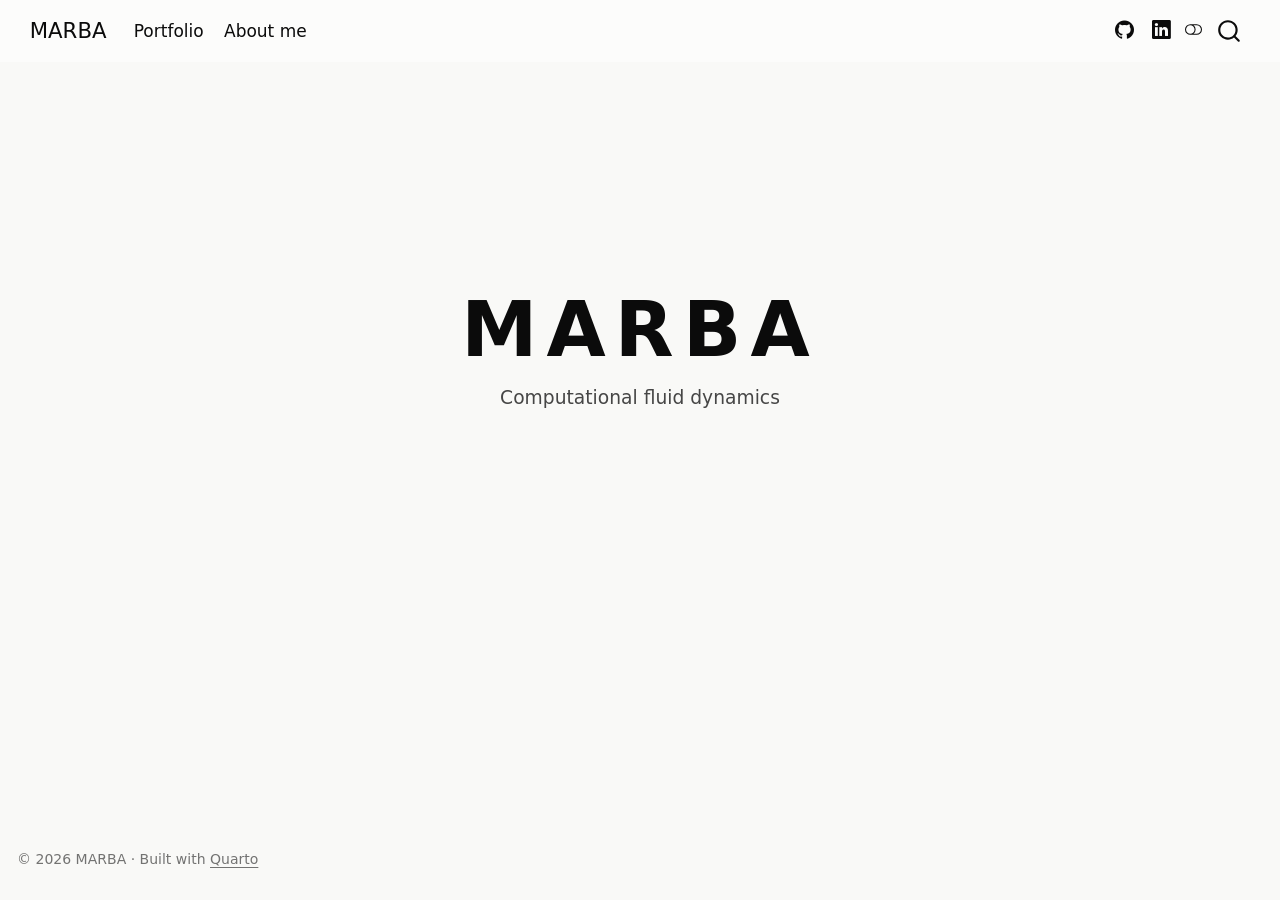
<file: index.html>
<!DOCTYPE html>
<html xmlns="http://www.w3.org/1999/xhtml" lang="en" xml:lang="en"><head>

<meta charset="utf-8">
<meta name="generator" content="quarto-1.11.9">

<meta name="viewport" content="width=device-width, initial-scale=1.0, user-scalable=yes">


<title>MARBA</title>
<style>
/* Default styles provided by pandoc.
** See https://pandoc.org/MANUAL.html#variables-for-html for config info.
*/
span.smallcaps{font-variant: small-caps;}
div.columns{display: flex; gap: 1.5em;}
div.column{flex: auto;}
@media screen {
div.columns{gap: min(4vw, 1.5em);}
div.column{overflow-x: auto;}
}
div.hanging-indent{margin-left: 1.5em; text-indent: -1.5em;}
ul.task-list{list-style: none;}
ul.task-list li input[type="checkbox"] {
  width: 0.8em;
  margin: 0 0.8em 0.2em -1em; /* quarto-specific, see https://github.com/quarto-dev/quarto-cli/issues/4556 */ 
  vertical-align: middle;
}
</style>


<script src="site_libs/quarto-nav/quarto-nav.js"></script>
<script src="site_libs/quarto-nav/headroom.min.js"></script>
<script src="site_libs/clipboard/clipboard.min.js"></script>
<script src="site_libs/quarto-search/autocomplete.umd.js"></script>
<script src="site_libs/quarto-search/fuse.min.js"></script>
<script src="site_libs/quarto-search/quarto-search.js"></script>
<meta name="quarto:offset" content="./">
<script src="site_libs/quarto-html/quarto.js" type="module"></script>
<script src="site_libs/quarto-html/tabsets/tabsets.js" type="module"></script>
<script src="site_libs/quarto-html/scrollable-regions/scrollable-regions.js" type="module"></script>
<script src="site_libs/quarto-html/popper.min.js"></script>
<script src="site_libs/quarto-html/tippy.umd.min.js"></script>
<script src="site_libs/quarto-html/anchor.min.js"></script>
<link href="site_libs/quarto-html/tippy.css" rel="stylesheet">
<link href="site_libs/quarto-html/quarto-syntax-highlighting-63b5708e65d6cd79cd7618c58d0c21e7.css" rel="stylesheet" class="quarto-color-scheme" id="quarto-text-highlighting-styles">
<link href="site_libs/quarto-html/quarto-syntax-highlighting-dark-447e42e69aaa9833c0ba1b986f430b20.css" rel="stylesheet" class="quarto-color-scheme quarto-color-alternate" id="quarto-text-highlighting-styles">
<link href="site_libs/quarto-html/quarto-syntax-highlighting-63b5708e65d6cd79cd7618c58d0c21e7.css" rel="stylesheet" class="quarto-color-scheme-extra" id="quarto-text-highlighting-styles">
<script src="site_libs/bootstrap/bootstrap.min.js"></script>
<link href="site_libs/bootstrap/bootstrap-icons.css" rel="stylesheet">
<link href="site_libs/bootstrap/bootstrap-42ed807782dd3d62326020434116f7e9.min.css" rel="stylesheet" append-hash="true" class="quarto-color-scheme" id="quarto-bootstrap" data-mode="light">
<link href="site_libs/bootstrap/bootstrap-dark-e7125b470eb4a853f52b0fb0543f2dcc.min.css" rel="stylesheet" append-hash="true" class="quarto-color-scheme quarto-color-alternate" id="quarto-bootstrap" data-mode="dark">
<link href="site_libs/bootstrap/bootstrap-42ed807782dd3d62326020434116f7e9.min.css" rel="stylesheet" append-hash="true" class="quarto-color-scheme-extra" id="quarto-bootstrap" data-mode="light">
<script id="quarto-search-options" type="application/json">{
  "location": "navbar",
  "copy-button": false,
  "collapse-after": 3,
  "panel-placement": "end",
  "type": "overlay",
  "limit": 50,
  "keyboard-shortcut": [
    "f",
    "/",
    "s"
  ],
  "show-item-context": false,
  "language": {
    "search-no-results-text": "No results",
    "search-matching-documents-text": "matching documents",
    "search-copy-link-title": "Copy link to search",
    "search-hide-matches-text": "Hide additional matches",
    "search-more-match-text": "more match in this document",
    "search-more-matches-text": "more matches in this document",
    "search-clear-button-title": "Clear",
    "search-text-placeholder": "",
    "search-detached-cancel-button-title": "Cancel",
    "search-submit-button-title": "Submit",
    "search-label": "Search"
  }
}</script>
<style>html{ scroll-behavior: smooth; }</style>


<link rel="stylesheet" href="assets/styles.css">
<meta property="og:title" content="MARBA">
<meta property="og:description" content="Climate modelling · Computational fluid dynamics · Offshore wind engineering">
<meta property="og:site_name" content="MARBA">
</head>

<body class="nav-fixed quarto-light"><a id="quarto-skip-link" class="visually-hidden-focusable" href="#quarto-document-content">Skip to main content</a><script id="quarto-html-before-body" type="application/javascript">
    const toggleBodyColorMode = (bsSheetEl) => {
      const mode = bsSheetEl.getAttribute("data-mode");
      const bodyEl = window.document.querySelector("body");
      if (mode === "dark") {
        bodyEl.classList.add("quarto-dark");
        bodyEl.classList.remove("quarto-light");
      } else {
        bodyEl.classList.add("quarto-light");
        bodyEl.classList.remove("quarto-dark");
      }
    }
    const toggleBodyColorPrimary = () => {
      const bsSheetEl = window.document.querySelector("link#quarto-bootstrap:not([rel=disabled-stylesheet])");
      if (bsSheetEl) {
        toggleBodyColorMode(bsSheetEl);
      }
    }
    const setColorSchemeToggle = (alternate) => {
      const toggles = window.document.querySelectorAll('.quarto-color-scheme-toggle');
      for (let i=0; i < toggles.length; i++) {
        const toggle = toggles[i];
        if (toggle) {
          toggle.setAttribute("aria-checked", alternate ? "true" : "false");
          if (alternate) {
            toggle.classList.add("alternate");
          } else {
            toggle.classList.remove("alternate");
          }
        }
      }
    };
    const toggleColorMode = (alternate) => {
      // Switch the stylesheets
      const primaryStylesheets = window.document.querySelectorAll('link.quarto-color-scheme:not(.quarto-color-alternate)');
      const alternateStylesheets = window.document.querySelectorAll('link.quarto-color-scheme.quarto-color-alternate');
      manageTransitions('#quarto-margin-sidebar .nav-link', false);
      if (alternate) {
        // note: dark is layered on light, we don't disable primary!
        enableStylesheet(alternateStylesheets);
        for (const sheetNode of alternateStylesheets) {
          if (sheetNode.id === "quarto-bootstrap") {
            toggleBodyColorMode(sheetNode);
          }
        }
      } else {
        disableStylesheet(alternateStylesheets);
        enableStylesheet(primaryStylesheets)
        toggleBodyColorPrimary();
      }
      manageTransitions('#quarto-margin-sidebar .nav-link', true);
      // Switch the toggles
      setColorSchemeToggle(alternate)
    }
    // Hack to workaround the fact that safari doesn't
    // properly recolor the scrollbar when toggling (#1455).
    // Not run on load: stylesheets are set before first paint there, and
    // scrolling would undo the scroll to a URL fragment (#14973).
    // The one pixel nudge keeps the reader where they were.
    const refreshSafariScrollbar = () => {
      if (navigator.userAgent.indexOf('Safari') > 0 && navigator.userAgent.indexOf('Chrome') == -1) {
        manageTransitions("body", false);
        const scrollY = window.scrollY;
        window.scrollTo(0, scrollY > 0 ? scrollY - 1 : 1);
        setTimeout(() => {
          window.scrollTo(0, scrollY);
          manageTransitions("body", true);
        }, 40);
      }
    }
    const disableStylesheet = (stylesheets) => {
      for (let i=0; i < stylesheets.length; i++) {
        const stylesheet = stylesheets[i];
        stylesheet.rel = 'disabled-stylesheet';
      }
    }
    const enableStylesheet = (stylesheets) => {
      for (let i=0; i < stylesheets.length; i++) {
        const stylesheet = stylesheets[i];
        if(stylesheet.rel !== 'stylesheet') { // for Chrome, which will still FOUC without this check
          stylesheet.rel = 'stylesheet';
        }
      }
    }
    const manageTransitions = (selector, allowTransitions) => {
      const els = window.document.querySelectorAll(selector);
      for (let i=0; i < els.length; i++) {
        const el = els[i];
        if (allowTransitions) {
          el.classList.remove('notransition');
        } else {
          el.classList.add('notransition');
        }
      }
    }
    const isFileUrl = () => {
      return window.location.protocol === 'file:';
    }
    const hasAlternateSentinel = () => {
      let styleSentinel = getColorSchemeSentinel();
      if (styleSentinel !== null) {
        return styleSentinel === "alternate";
      } else {
        return false;
      }
    }
    const setStyleSentinel = (alternate) => {
      const value = alternate ? "alternate" : "default";
      if (!isFileUrl()) {
        window.localStorage.setItem("quarto-color-scheme", value);
      } else {
        localAlternateSentinel = value;
      }
    }
    const getColorSchemeSentinel = () => {
      if (!isFileUrl()) {
        const storageValue = window.localStorage.getItem("quarto-color-scheme");
        return storageValue != null ? storageValue : localAlternateSentinel;
      } else {
        return localAlternateSentinel;
      }
    }
    const toggleGiscusIfUsed = (isAlternate, darkModeDefault) => {
      const baseTheme = document.querySelector('#giscus-base-theme')?.value ?? 'light';
      const alternateTheme = document.querySelector('#giscus-alt-theme')?.value ?? 'dark';
      let newTheme = '';
      if(authorPrefersDark) {
        newTheme = isAlternate ? baseTheme : alternateTheme;
      } else {
        newTheme = isAlternate ? alternateTheme : baseTheme;
      }
      const changeGiscusTheme = () => {
        // From: https://github.com/giscus/giscus/issues/336
        const sendMessage = (message) => {
          const iframe = document.querySelector('iframe.giscus-frame');
          if (!iframe) return;
          iframe.contentWindow.postMessage({ giscus: message }, 'https://giscus.app');
        }
        sendMessage({
          setConfig: {
            theme: newTheme
          }
        });
      }
      const isGiscussLoaded = window.document.querySelector('iframe.giscus-frame') !== null;
      if (isGiscussLoaded) {
        changeGiscusTheme();
      }
    };
    const authorPrefersDark = false;
    const darkModeDefault = authorPrefersDark;
      document.querySelector('link#quarto-text-highlighting-styles.quarto-color-scheme-extra').rel = 'disabled-stylesheet';
      document.querySelector('link#quarto-bootstrap.quarto-color-scheme-extra').rel = 'disabled-stylesheet';
    let localAlternateSentinel = darkModeDefault ? 'alternate' : 'default';
    // Dark / light mode switch
    window.quartoToggleColorScheme = () => {
      // Read the current dark / light value
      let toAlternate = !hasAlternateSentinel();
      toggleColorMode(toAlternate);
      refreshSafariScrollbar();
      setStyleSentinel(toAlternate);
      toggleGiscusIfUsed(toAlternate, darkModeDefault);
      window.dispatchEvent(new Event('resize'));
    };
    // Switch to dark mode if need be
    if (hasAlternateSentinel()) {
      toggleColorMode(true);
    } else {
      toggleColorMode(false);
    }
  </script>

<div id="quarto-search-results"></div>
  <header id="quarto-header" class="headroom fixed-top">
    <nav class="navbar navbar-expand-lg " data-bs-theme="dark" aria-label="Site">
      <div class="navbar-container container-fluid">
      <div class="navbar-brand-container mx-auto">
    <a class="navbar-brand" href="./index.html">
    <span class="navbar-title">MARBA</span>
    </a>
  </div>
          <button class="navbar-toggler" type="button" data-bs-toggle="collapse" data-bs-target="#navbarCollapse" aria-controls="navbarCollapse" aria-expanded="false" aria-label="Toggle navigation" onclick="if (window.quartoToggleHeadroom) { window.quartoToggleHeadroom(); }">
  <span class="navbar-toggler-icon"></span>
</button>
          <div class="collapse navbar-collapse" id="navbarCollapse">
            <ul class="navbar-nav navbar-nav-scroll me-auto">
  <li class="nav-item">
    <a class="nav-link" href="./portfolio.html"> 
<span class="menu-text">Portfolio</span></a>
  </li>  
  <li class="nav-item">
    <a class="nav-link" href="./about.html"> 
<span class="menu-text">About me</span></a>
  </li>  
</ul>
            <ul class="navbar-nav navbar-nav-scroll ms-auto">
  <li class="nav-item compact">
    <a class="nav-link" href="https://github.com/BatlleM"> <i class="bi bi-github" role="img" aria-label="GitHub">
</i> 
<span class="menu-text"></span></a>
  </li>  
  <li class="nav-item compact">
    <a class="nav-link" href="https://www.linkedin.com/in/marc-batlle-martin/"> <i class="bi bi-linkedin" role="img" aria-label="LinkedIn">
</i> 
<span class="menu-text"></span></a>
  </li>  
</ul>
          </div> <!-- /navcollapse -->
            <div class="quarto-navbar-tools">
  <button type="button" role="switch" aria-checked="false" class="quarto-color-scheme-toggle quarto-navigation-tool  px-1" onclick="window.quartoToggleColorScheme(); return false;" title="Toggle dark mode" aria-label="Toggle dark mode"><i class="bi"></i></button>
</div>
            <div id="quarto-search" class="" title="Search"></div>
      </div> <!-- /container-fluid -->
    </nav>
</header>
<!-- content -->
<div id="quarto-content" class="quarto-container page-columns page-rows-contents page-layout-full page-navbar">
<!-- sidebar -->
<!-- margin-sidebar -->
    
<!-- main -->
<main class="content column-page" id="quarto-document-content" tabindex="-1"><header id="title-block-header" class="quarto-title-block"></header>





<section id="marba" class="level1 hero">
<h1>MARBA</h1>
<p><span class="tagline">Computational fluid dynamics</span></p>
</section>



</main> <!-- /main -->
<script id="quarto-html-after-body" type="application/javascript">
  window.document.addEventListener("DOMContentLoaded", function (event) {
    // Ensure there is a toggle, if there isn't float one in the top right
    if (window.document.querySelector('.quarto-color-scheme-toggle') === null) {
      const toggle = window.document.createElement('button');
      toggle.type = "button";
      toggle.setAttribute("role", "switch");
      toggle.setAttribute("aria-checked", "false");
      toggle.classList.add('top-right');
      toggle.classList.add('quarto-color-scheme-toggle');
      toggle.setAttribute("aria-label", "Toggle dark mode");
      toggle.onclick = function() { try { window.quartoToggleColorScheme(); } catch {} return false; };
      const i = window.document.createElement("i");
      i.classList.add('bi');
      toggle.appendChild(i);
      // Put the toggle in a landmark of its own, so that landmark navigation
      // can reach it.
      //
      // The container is always a fresh direct child of body, and the toggle is
      // never moved into page furniture that the theme or the author controls.
      // The toggle is positioned against the page, so any ancestor that
      // establishes a containing block captures it: a positioned element or a
      // grid for position: absolute, and transform, filter, will-change or
      // contain for position: fixed. A direct child of body has none of these
      // to inherit, and the shift when one appears is silent and visual.
      //
      // ARIA says a document should have at most one banner, and axe reports a
      // duplicate whether or not the banners carry distinct labels. So use a
      // header when the page has no banner yet, and a named region otherwise.
      //
      // A header is a banner wherever it sits, unless it is inside sectioning
      // content, so this cannot just look at the children of body: a custom
      // page layout wraps the title block header in a plain div. An explicit
      // role="banner" always counts.
      const sectioning = 'article, aside, main, nav, section, [role="article"], [role="complementary"], [role="main"], [role="navigation"], [role="region"]';
      const hasBanner = Array.from(
        window.document.querySelectorAll('header:not([role]), [role="banner"]')
      ).some(function(el) {
        return el.hasAttribute("role") || el.closest(sectioning) === null;
      });
      const container = window.document.createElement(hasBanner ? "div" : "header");
      if (hasBanner) {
        container.setAttribute("role", "region");
        container.setAttribute("aria-label", "Toggle dark mode");
      }
      container.classList.add('quarto-color-scheme-toggle-container');
      container.appendChild(toggle);
      window.document.body.appendChild(container);
    }
    setColorSchemeToggle(hasAlternateSentinel())
    const icon = "";
    const anchorJS = new window.AnchorJS();
    anchorJS.options = {
      placement: 'right',
      icon: icon
    };
    anchorJS.add('.anchored');
    const isCodeAnnotation = (el) => {
      for (const clz of el.classList) {
        if (clz.startsWith('code-annotation-')) {                     
          return true;
        }
      }
      return false;
    }
    const onCopySuccess = function(e) {
      // button target
      const button = e.trigger;
      // don't keep focus
      button.blur();
      // flash "checked"
      button.classList.add('code-copy-button-checked');
      var currentTitle = button.getAttribute("title");
      button.setAttribute("title", "Copied!");
      let tooltip;
      if (window.bootstrap) {
        button.setAttribute("data-bs-toggle", "tooltip");
        button.setAttribute("data-bs-placement", "left");
        button.setAttribute("data-bs-title", "Copied!");
        tooltip = new bootstrap.Tooltip(button, 
          { trigger: "manual", 
            customClass: "code-copy-button-tooltip",
            offset: [0, -8]});
        tooltip.show();    
      }
      setTimeout(function() {
        if (tooltip) {
          tooltip.hide();
          button.removeAttribute("data-bs-title");
          button.removeAttribute("data-bs-toggle");
          button.removeAttribute("data-bs-placement");
        }
        button.setAttribute("title", currentTitle);
        button.classList.remove('code-copy-button-checked');
      }, 1000);
      // clear code selection
      e.clearSelection();
    }
    const getTextToCopy = function(trigger) {
      const outerScaffold = trigger.parentElement.cloneNode(true);
      const codeEl = outerScaffold.querySelector('code');
      for (const childEl of codeEl.children) {
        if (isCodeAnnotation(childEl)) {
          childEl.remove();
        }
      }
      return codeEl.innerText;
    }
    const clipboard = new window.ClipboardJS('.code-copy-button:not([data-in-quarto-modal])', {
      text: getTextToCopy
    });
    clipboard.on('success', onCopySuccess);
    if (window.document.getElementById('quarto-embedded-source-code-modal')) {
      const clipboardModal = new window.ClipboardJS('.code-copy-button[data-in-quarto-modal]', {
        text: getTextToCopy,
        container: window.document.getElementById('quarto-embedded-source-code-modal')
      });
      clipboardModal.on('success', onCopySuccess);
    }
      var localhostRegex = new RegExp(/^(?:http|https):\/\/localhost\:?[0-9]*\//);
      var mailtoRegex = new RegExp(/^mailto:/);
        var filterRegex = new RegExp("https:\/\/batllem\.github\.io");
      var isInternal = (href) => {
          return filterRegex.test(href) || localhostRegex.test(href) || mailtoRegex.test(href);
      }
      // Inspect non-navigation links and adorn them if external
      window.quartoDecorateExternalLinks = function (root) {
     var links = (root || window.document).querySelectorAll('a[href]:not(.nav-link):not(.navbar-brand):not(.toc-action):not(.sidebar-link):not(.sidebar-item-toggle):not(.pagination-link):not(.no-external):not([aria-hidden]):not(.dropdown-item):not(.quarto-navigation-tool):not(.about-link)');
      for (var i=0; i<links.length; i++) {
        const link = links[i];
        if (!isInternal(link.href)) {
          // undo the damage that might have been done by quarto-nav.js in the case of
          // links that we want to consider external
          if (link.dataset.originalHref !== undefined) {
            link.href = link.dataset.originalHref;
          }
          if (!link.classList.contains('no-external-icon')) {
          }
        }
      }
      };
      window.quartoDecorateExternalLinks(window.document);
    // Esc closes the popup (WCAG 1.4.13) and focus leaving both trigger and
    // popup closes it (WCAG 2.4.11); tippy handles neither for interactive popups.
    const hideOnEscAndFocusOut = {
      name: 'hideOnEscAndFocusOut',
      defaultValue: true,
      fn(instance) {
        const dismiss = () => {
          // A show scheduled by the trigger delay would otherwise reopen it
          instance.clearDelayTimeouts();
          instance.hide();
        };
        const onKeyDown = (event) => {
          if (event.key !== 'Escape') {
            return;
          }
          // Keep Esc from also reaching page handlers (e.g. reveal.js overview),
          // except an open reveal.js slide menu, which Esc should close too.
          // The menu handles keys only when its keyboard option is on.
          const menuHandlesEsc = window.Reveal?.getPlugin?.('menu')?.isOpen() &&
            window.Reveal.getConfig().menu?.keyboard !== false;
          if (!menuHandlesEsc) {
            event.stopPropagation();
          }
          if (instance.popper.contains(window.document.activeElement)) {
            // Disabled while refocusing so the focus trigger does not reopen it
            instance.disable();
            instance.reference.focus();
            instance.enable();
          }
          dismiss();
        };
        const onFocusOut = (event) => {
          const target = event.relatedTarget;
          if (target && !instance.reference.contains(target) &&
              !instance.popper.contains(target)) {
            dismiss();
          }
        };
        // On the trigger too: a click trigger (code-annotations: select) has no
        // blur handling. Attached for the instance's lifetime so leaving the
        // trigger also cancels a show still pending on the trigger delay.
        instance.reference.addEventListener('focusout', onFocusOut);
        return {
          onShow() {
            window.document.addEventListener('keydown', onKeyDown, true);
            instance.popper.addEventListener('focusout', onFocusOut);
          },
          onHide() {
            window.document.removeEventListener('keydown', onKeyDown, true);
            instance.popper.removeEventListener('focusout', onFocusOut);
          },
          onDestroy() {
            instance.reference.removeEventListener('focusout', onFocusOut);
          },
        };
      },
    };
    function tippyHover(el, contentFn, onTriggerFn, onUntriggerFn) {
      const config = {
        allowHTML: true,
        maxWidth: 500,
        delay: 100,
        arrow: false,
        appendTo: function(el) {
            return el.parentElement;
        },
        interactive: true,
        interactiveBorder: 10,
        theme: 'quarto',
        placement: 'bottom-start',
        plugins: [hideOnEscAndFocusOut],
      };
      if (contentFn) {
        config.content = contentFn;
      }
      if (onTriggerFn) {
        config.onTrigger = onTriggerFn;
      }
      if (onUntriggerFn) {
        config.onUntrigger = onUntriggerFn;
      }
      window.tippy(el, config); 
    }
    const noterefs = window.document.querySelectorAll('a[role="doc-noteref"]');
    for (var i=0; i<noterefs.length; i++) {
      const ref = noterefs[i];
      tippyHover(ref, function() {
        // use id or data attribute instead here
        let href = ref.getAttribute('data-footnote-href') || ref.getAttribute('href');
        try { href = new URL(href).hash; } catch {}
        const id = href.replace(/^#\/?/, "");
        const note = window.document.getElementById(id);
        if (note) {
          return note.innerHTML;
        } else {
          return "";
        }
      });
    }
    const xrefs = window.document.querySelectorAll('a.quarto-xref');
    const processXRef = (id, note) => {
      // Strip column container classes
      const stripColumnClz = (el) => {
        el.classList.remove("page-full", "page-columns");
        if (el.children) {
          for (const child of el.children) {
            stripColumnClz(child);
          }
        }
      }
      stripColumnClz(note)
      if (id === null || id.startsWith('sec-')) {
        // Special case sections, only their first couple elements
        const container = document.createElement("div");
        if (note.children && note.children.length > 2) {
          container.appendChild(note.children[0].cloneNode(true));
          for (let i = 1; i < note.children.length; i++) {
            const child = note.children[i];
            if (child.tagName === "P" && child.innerText === "") {
              continue;
            } else {
              container.appendChild(child.cloneNode(true));
              break;
            }
          }
          if (window.Quarto?.typesetMath) {
            window.Quarto.typesetMath(container);
          }
          return container.innerHTML
        } else {
          if (window.Quarto?.typesetMath) {
            window.Quarto.typesetMath(note);
          }
          return note.innerHTML;
        }
      } else {
        // Remove any anchor links if they are present
        const anchorLink = note.querySelector('a.anchorjs-link');
        if (anchorLink) {
          anchorLink.remove();
        }
        if (window.Quarto?.typesetMath) {
          window.Quarto.typesetMath(note);
        }
        if (note.classList.contains("callout")) {
          return note.outerHTML;
        } else {
          return note.innerHTML;
        }
      }
    }
    for (var i=0; i<xrefs.length; i++) {
      const xref = xrefs[i];
      tippyHover(xref, undefined, function(instance) {
        instance.disable();
        let url = xref.getAttribute('href');
        let hash = undefined; 
        if (url.startsWith('#')) {
          hash = url;
        } else {
          try { hash = new URL(url).hash; } catch {}
        }
        if (hash) {
          const id = hash.replace(/^#\/?/, "");
          const note = window.document.getElementById(id);
          if (note !== null) {
            try {
              const html = processXRef(id, note.cloneNode(true));
              instance.setContent(html);
            } finally {
              instance.enable();
              instance.show();
            }
          } else {
            // See if we can fetch this
            fetch(url.split('#')[0])
            .then(res => res.text())
            .then(html => {
              const parser = new DOMParser();
              const htmlDoc = parser.parseFromString(html, "text/html");
              const note = htmlDoc.getElementById(id);
              if (note !== null) {
                const html = processXRef(id, note);
                instance.setContent(html);
              } 
            }).finally(() => {
              instance.enable();
              instance.show();
            });
          }
        } else {
          // See if we can fetch a full url (with no hash to target)
          // This is a special case and we should probably do some content thinning / targeting
          fetch(url)
          .then(res => res.text())
          .then(html => {
            const parser = new DOMParser();
            const htmlDoc = parser.parseFromString(html, "text/html");
            const note = htmlDoc.querySelector('main.content');
            if (note !== null) {
              // This should only happen for chapter cross references
              // (since there is no id in the URL)
              // remove the first header
              if (note.children.length > 0 && note.children[0].tagName === "HEADER") {
                note.children[0].remove();
              }
              const html = processXRef(null, note);
              instance.setContent(html);
            } 
          }).finally(() => {
            instance.enable();
            instance.show();
          });
        }
      }, function(instance) {
      });
    }
        let selectedAnnoteEl;
        const selectorForAnnotation = ( cell, annotation) => {
          let cellAttr = 'data-code-cell="' + cell + '"';
          let lineAttr = 'data-code-annotation="' +  annotation + '"';
          const selector = 'span[' + cellAttr + '][' + lineAttr + ']';
          return selector;
        }
        const selectCodeLines = (annoteEl) => {
          const doc = window.document;
          const targetCell = annoteEl.getAttribute("data-target-cell");
          const targetAnnotation = annoteEl.getAttribute("data-target-annotation");
          const annoteSpan = window.document.querySelector(selectorForAnnotation(targetCell, targetAnnotation));
          const lines = annoteSpan.getAttribute("data-code-lines").split(",");
          const lineIds = lines.map((line) => {
            return targetCell + "-" + line;
          })
          // Each band is positioned against its own containing block, which is
          // not the offsetParent of the lines, so place it from client rects.
          const placeBand = (band, firstEl, lastEl, codeBlock) => {
            const container = band.offsetParent;
            if (container === null) {
              return;
            }
            const containerRect = container.getBoundingClientRect();
            // Reveal.js scales slides with a transform, so convert client
            // pixels back to the CSS pixels of the container.
            const scale = containerRect.height / container.offsetHeight || 1;
            const firstRect = firstEl.getBoundingClientRect();
            const lastRect = lastEl.getBoundingClientRect();
            const top = (firstRect.top - containerRect.top) / scale - container.clientTop + container.scrollTop;
            const height = (lastRect.bottom - firstRect.top) / scale;
            band.style.top = top - 2 + "px";
            band.style.height = height + 4 + "px";
            if (codeBlock) {
              // Without the copy button wrapper, the containing block is wider
              // than the code block, so span the code block explicitly.
              const blockRect = codeBlock.getBoundingClientRect();
              band.style.left = (blockRect.left - containerRect.left) / scale - container.clientLeft + container.scrollLeft + "px";
              band.style.width = blockRect.width / scale + "px";
            }
          };
          if (lineIds.length > 0) {
            const el = window.document.getElementById(lineIds[0]);
            const lastEl = window.document.getElementById(lineIds[lineIds.length - 1]);
            const parent = el.parentElement.parentElement;
            // cook up a div (if necessary) and position it
            let div = window.document.getElementById("code-annotation-line-highlight");
            if (div === null) {
              div = window.document.createElement("div");
              div.setAttribute("id", "code-annotation-line-highlight");
              div.style.position = 'absolute';
              parent.appendChild(div);
            }
            placeBand(div, el, lastEl, parent.closest("div.sourceCode") || parent);
            let gutterDiv = window.document.getElementById("code-annotation-line-highlight-gutter");
            if (gutterDiv === null) {
              gutterDiv = window.document.createElement("div");
              gutterDiv.setAttribute("id", "code-annotation-line-highlight-gutter");
              gutterDiv.style.position = 'absolute';
              const codeCell = window.document.getElementById(targetCell);
              const gutter = codeCell.querySelector('.code-annotation-gutter');
              gutter.appendChild(gutterDiv);
            }
            placeBand(gutterDiv, el, lastEl);
            selectedAnnoteEl = annoteEl;
          }
        };
        const unselectCodeLines = () => {
          const elementsIds = ["code-annotation-line-highlight", "code-annotation-line-highlight-gutter"];
          elementsIds.forEach((elId) => {
            const div = window.document.getElementById(elId);
            if (div) {
              div.remove();
            }
          });
          selectedAnnoteEl = undefined;
        };
          // Handle positioning of the toggle
      window.addEventListener(
        "resize",
        throttle(() => {
          elRect = undefined;
          if (selectedAnnoteEl) {
            selectCodeLines(selectedAnnoteEl);
          }
        }, 10)
      );
      function throttle(fn, ms) {
      let throttle = false;
      let timer;
        return (...args) => {
          if(!throttle) { // first call gets through
              fn.apply(this, args);
              throttle = true;
          } else { // all the others get throttled
              if(timer) clearTimeout(timer); // cancel #2
              timer = setTimeout(() => {
                fn.apply(this, args);
                timer = throttle = false;
              }, ms);
          }
        };
      }
        // Attach click handler to the DT
        const annoteDls = window.document.querySelectorAll('dt[data-target-cell]');
        for (const annoteDlNode of annoteDls) {
          annoteDlNode.addEventListener('click', (event) => {
            const clickedEl = event.target;
            if (clickedEl !== selectedAnnoteEl) {
              unselectCodeLines();
              const activeEl = window.document.querySelector('dt[data-target-cell].code-annotation-active');
              if (activeEl) {
                activeEl.classList.remove('code-annotation-active');
              }
              selectCodeLines(clickedEl);
              clickedEl.classList.add('code-annotation-active');
            } else {
              // Unselect the line
              unselectCodeLines();
              clickedEl.classList.remove('code-annotation-active');
            }
          });
        }
    const findCites = (el) => {
      const parentEl = el.parentElement;
      if (parentEl) {
        const cites = parentEl.dataset.cites;
        if (cites) {
          return {
            el,
            cites: cites.split(' ')
          };
        } else {
          return findCites(el.parentElement)
        }
      } else {
        return undefined;
      }
    };
    var bibliorefs = window.document.querySelectorAll('a[role="doc-biblioref"]');
    for (var i=0; i<bibliorefs.length; i++) {
      const ref = bibliorefs[i];
      const citeInfo = findCites(ref);
      if (citeInfo) {
        tippyHover(citeInfo.el, function() {
          var popup = window.document.createElement('div');
          citeInfo.cites.forEach(function(cite) {
            var citeDiv = window.document.createElement('div');
            citeDiv.classList.add('hanging-indent');
            citeDiv.classList.add('csl-entry');
            var biblioDiv = window.document.getElementById('ref-' + cite);
            if (biblioDiv) {
              citeDiv.innerHTML = biblioDiv.innerHTML;
            }
            popup.appendChild(citeDiv);
          });
          return popup.innerHTML;
        });
      }
    }
  });
  </script>
  <script type="application/javascript">
  window.quartoScrollableRegionsLabels = {"code":"Scrollable code","output":"Scrollable output"};
  </script>
</div> <!-- /content -->
<footer class="footer">
  <div class="nav-footer">
    <div class="nav-footer-left">
<p>© 2026 MARBA · Built with <a href="https://quarto.org">Quarto</a></p>
</div>   
    <div class="nav-footer-center">
      &nbsp;
    </div>
    <div class="nav-footer-right">
      &nbsp;
    </div>
  </div>
</footer>




<script src="site_libs/quarto-html/zenscroll-min.js"></script>
</body></html>
</file>
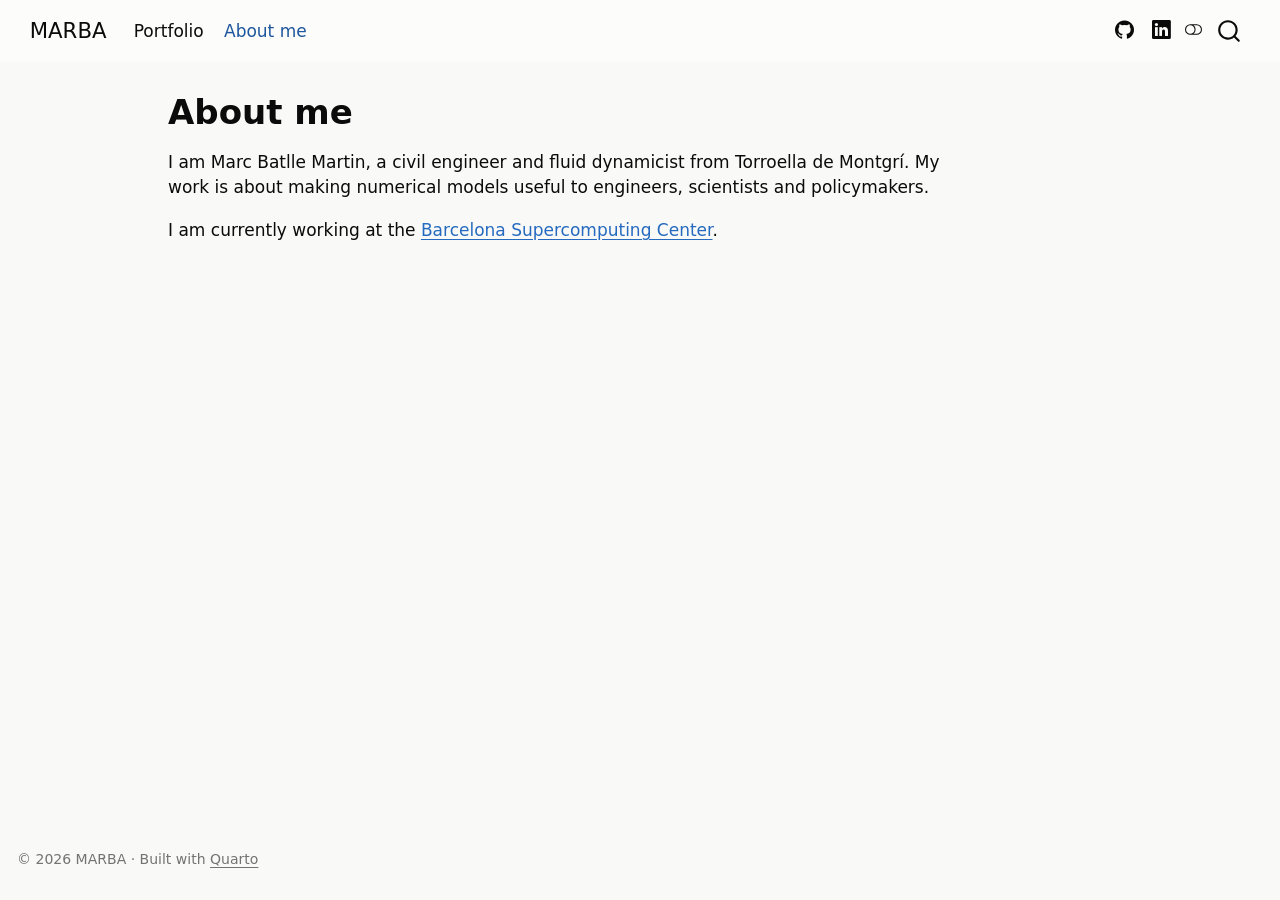
<file: about.html>
<!DOCTYPE html>
<html xmlns="http://www.w3.org/1999/xhtml" lang="en" xml:lang="en"><head>

<meta charset="utf-8">
<meta name="generator" content="quarto-1.11.9">

<meta name="viewport" content="width=device-width, initial-scale=1.0, user-scalable=yes">


<title>About me – MARBA</title>
<style>
/* Default styles provided by pandoc.
** See https://pandoc.org/MANUAL.html#variables-for-html for config info.
*/
span.smallcaps{font-variant: small-caps;}
div.columns{display: flex; gap: 1.5em;}
div.column{flex: auto;}
@media screen {
div.columns{gap: min(4vw, 1.5em);}
div.column{overflow-x: auto;}
}
div.hanging-indent{margin-left: 1.5em; text-indent: -1.5em;}
ul.task-list{list-style: none;}
ul.task-list li input[type="checkbox"] {
  width: 0.8em;
  margin: 0 0.8em 0.2em -1em; /* quarto-specific, see https://github.com/quarto-dev/quarto-cli/issues/4556 */ 
  vertical-align: middle;
}
</style>


<script src="site_libs/quarto-nav/quarto-nav.js"></script>
<script src="site_libs/quarto-nav/headroom.min.js"></script>
<script src="site_libs/clipboard/clipboard.min.js"></script>
<script src="site_libs/quarto-search/autocomplete.umd.js"></script>
<script src="site_libs/quarto-search/fuse.min.js"></script>
<script src="site_libs/quarto-search/quarto-search.js"></script>
<meta name="quarto:offset" content="./">
<script src="site_libs/quarto-html/quarto.js" type="module"></script>
<script src="site_libs/quarto-html/tabsets/tabsets.js" type="module"></script>
<script src="site_libs/quarto-html/scrollable-regions/scrollable-regions.js" type="module"></script>
<script src="site_libs/quarto-html/popper.min.js"></script>
<script src="site_libs/quarto-html/tippy.umd.min.js"></script>
<script src="site_libs/quarto-html/anchor.min.js"></script>
<link href="site_libs/quarto-html/tippy.css" rel="stylesheet">
<link href="site_libs/quarto-html/quarto-syntax-highlighting-63b5708e65d6cd79cd7618c58d0c21e7.css" rel="stylesheet" class="quarto-color-scheme" id="quarto-text-highlighting-styles">
<link href="site_libs/quarto-html/quarto-syntax-highlighting-dark-447e42e69aaa9833c0ba1b986f430b20.css" rel="stylesheet" class="quarto-color-scheme quarto-color-alternate" id="quarto-text-highlighting-styles">
<link href="site_libs/quarto-html/quarto-syntax-highlighting-63b5708e65d6cd79cd7618c58d0c21e7.css" rel="stylesheet" class="quarto-color-scheme-extra" id="quarto-text-highlighting-styles">
<script src="site_libs/bootstrap/bootstrap.min.js"></script>
<link href="site_libs/bootstrap/bootstrap-icons.css" rel="stylesheet">
<link href="site_libs/bootstrap/bootstrap-42ed807782dd3d62326020434116f7e9.min.css" rel="stylesheet" append-hash="true" class="quarto-color-scheme" id="quarto-bootstrap" data-mode="light">
<link href="site_libs/bootstrap/bootstrap-dark-e7125b470eb4a853f52b0fb0543f2dcc.min.css" rel="stylesheet" append-hash="true" class="quarto-color-scheme quarto-color-alternate" id="quarto-bootstrap" data-mode="dark">
<link href="site_libs/bootstrap/bootstrap-42ed807782dd3d62326020434116f7e9.min.css" rel="stylesheet" append-hash="true" class="quarto-color-scheme-extra" id="quarto-bootstrap" data-mode="light">
<script id="quarto-search-options" type="application/json">{
  "location": "navbar",
  "copy-button": false,
  "collapse-after": 3,
  "panel-placement": "end",
  "type": "overlay",
  "limit": 50,
  "keyboard-shortcut": [
    "f",
    "/",
    "s"
  ],
  "show-item-context": false,
  "language": {
    "search-no-results-text": "No results",
    "search-matching-documents-text": "matching documents",
    "search-copy-link-title": "Copy link to search",
    "search-hide-matches-text": "Hide additional matches",
    "search-more-match-text": "more match in this document",
    "search-more-matches-text": "more matches in this document",
    "search-clear-button-title": "Clear",
    "search-text-placeholder": "",
    "search-detached-cancel-button-title": "Cancel",
    "search-submit-button-title": "Submit",
    "search-label": "Search"
  }
}</script>
<style>html{ scroll-behavior: smooth; }</style>


<link rel="stylesheet" href="assets/styles.css">
<meta property="og:title" content="About me – MARBA">
<meta property="og:description" content="Climate modelling · Computational fluid dynamics · Offshore wind engineering">
<meta property="og:site_name" content="MARBA">
</head>

<body class="nav-fixed quarto-light"><a id="quarto-skip-link" class="visually-hidden-focusable" href="#quarto-document-content">Skip to main content</a><script id="quarto-html-before-body" type="application/javascript">
    const toggleBodyColorMode = (bsSheetEl) => {
      const mode = bsSheetEl.getAttribute("data-mode");
      const bodyEl = window.document.querySelector("body");
      if (mode === "dark") {
        bodyEl.classList.add("quarto-dark");
        bodyEl.classList.remove("quarto-light");
      } else {
        bodyEl.classList.add("quarto-light");
        bodyEl.classList.remove("quarto-dark");
      }
    }
    const toggleBodyColorPrimary = () => {
      const bsSheetEl = window.document.querySelector("link#quarto-bootstrap:not([rel=disabled-stylesheet])");
      if (bsSheetEl) {
        toggleBodyColorMode(bsSheetEl);
      }
    }
    const setColorSchemeToggle = (alternate) => {
      const toggles = window.document.querySelectorAll('.quarto-color-scheme-toggle');
      for (let i=0; i < toggles.length; i++) {
        const toggle = toggles[i];
        if (toggle) {
          toggle.setAttribute("aria-checked", alternate ? "true" : "false");
          if (alternate) {
            toggle.classList.add("alternate");
          } else {
            toggle.classList.remove("alternate");
          }
        }
      }
    };
    const toggleColorMode = (alternate) => {
      // Switch the stylesheets
      const primaryStylesheets = window.document.querySelectorAll('link.quarto-color-scheme:not(.quarto-color-alternate)');
      const alternateStylesheets = window.document.querySelectorAll('link.quarto-color-scheme.quarto-color-alternate');
      manageTransitions('#quarto-margin-sidebar .nav-link', false);
      if (alternate) {
        // note: dark is layered on light, we don't disable primary!
        enableStylesheet(alternateStylesheets);
        for (const sheetNode of alternateStylesheets) {
          if (sheetNode.id === "quarto-bootstrap") {
            toggleBodyColorMode(sheetNode);
          }
        }
      } else {
        disableStylesheet(alternateStylesheets);
        enableStylesheet(primaryStylesheets)
        toggleBodyColorPrimary();
      }
      manageTransitions('#quarto-margin-sidebar .nav-link', true);
      // Switch the toggles
      setColorSchemeToggle(alternate)
    }
    // Hack to workaround the fact that safari doesn't
    // properly recolor the scrollbar when toggling (#1455).
    // Not run on load: stylesheets are set before first paint there, and
    // scrolling would undo the scroll to a URL fragment (#14973).
    // The one pixel nudge keeps the reader where they were.
    const refreshSafariScrollbar = () => {
      if (navigator.userAgent.indexOf('Safari') > 0 && navigator.userAgent.indexOf('Chrome') == -1) {
        manageTransitions("body", false);
        const scrollY = window.scrollY;
        window.scrollTo(0, scrollY > 0 ? scrollY - 1 : 1);
        setTimeout(() => {
          window.scrollTo(0, scrollY);
          manageTransitions("body", true);
        }, 40);
      }
    }
    const disableStylesheet = (stylesheets) => {
      for (let i=0; i < stylesheets.length; i++) {
        const stylesheet = stylesheets[i];
        stylesheet.rel = 'disabled-stylesheet';
      }
    }
    const enableStylesheet = (stylesheets) => {
      for (let i=0; i < stylesheets.length; i++) {
        const stylesheet = stylesheets[i];
        if(stylesheet.rel !== 'stylesheet') { // for Chrome, which will still FOUC without this check
          stylesheet.rel = 'stylesheet';
        }
      }
    }
    const manageTransitions = (selector, allowTransitions) => {
      const els = window.document.querySelectorAll(selector);
      for (let i=0; i < els.length; i++) {
        const el = els[i];
        if (allowTransitions) {
          el.classList.remove('notransition');
        } else {
          el.classList.add('notransition');
        }
      }
    }
    const isFileUrl = () => {
      return window.location.protocol === 'file:';
    }
    const hasAlternateSentinel = () => {
      let styleSentinel = getColorSchemeSentinel();
      if (styleSentinel !== null) {
        return styleSentinel === "alternate";
      } else {
        return false;
      }
    }
    const setStyleSentinel = (alternate) => {
      const value = alternate ? "alternate" : "default";
      if (!isFileUrl()) {
        window.localStorage.setItem("quarto-color-scheme", value);
      } else {
        localAlternateSentinel = value;
      }
    }
    const getColorSchemeSentinel = () => {
      if (!isFileUrl()) {
        const storageValue = window.localStorage.getItem("quarto-color-scheme");
        return storageValue != null ? storageValue : localAlternateSentinel;
      } else {
        return localAlternateSentinel;
      }
    }
    const toggleGiscusIfUsed = (isAlternate, darkModeDefault) => {
      const baseTheme = document.querySelector('#giscus-base-theme')?.value ?? 'light';
      const alternateTheme = document.querySelector('#giscus-alt-theme')?.value ?? 'dark';
      let newTheme = '';
      if(authorPrefersDark) {
        newTheme = isAlternate ? baseTheme : alternateTheme;
      } else {
        newTheme = isAlternate ? alternateTheme : baseTheme;
      }
      const changeGiscusTheme = () => {
        // From: https://github.com/giscus/giscus/issues/336
        const sendMessage = (message) => {
          const iframe = document.querySelector('iframe.giscus-frame');
          if (!iframe) return;
          iframe.contentWindow.postMessage({ giscus: message }, 'https://giscus.app');
        }
        sendMessage({
          setConfig: {
            theme: newTheme
          }
        });
      }
      const isGiscussLoaded = window.document.querySelector('iframe.giscus-frame') !== null;
      if (isGiscussLoaded) {
        changeGiscusTheme();
      }
    };
    const authorPrefersDark = false;
    const darkModeDefault = authorPrefersDark;
      document.querySelector('link#quarto-text-highlighting-styles.quarto-color-scheme-extra').rel = 'disabled-stylesheet';
      document.querySelector('link#quarto-bootstrap.quarto-color-scheme-extra').rel = 'disabled-stylesheet';
    let localAlternateSentinel = darkModeDefault ? 'alternate' : 'default';
    // Dark / light mode switch
    window.quartoToggleColorScheme = () => {
      // Read the current dark / light value
      let toAlternate = !hasAlternateSentinel();
      toggleColorMode(toAlternate);
      refreshSafariScrollbar();
      setStyleSentinel(toAlternate);
      toggleGiscusIfUsed(toAlternate, darkModeDefault);
      window.dispatchEvent(new Event('resize'));
    };
    // Switch to dark mode if need be
    if (hasAlternateSentinel()) {
      toggleColorMode(true);
    } else {
      toggleColorMode(false);
    }
  </script>

<div id="quarto-search-results"></div>
  <header id="quarto-header" class="headroom fixed-top">
    <nav class="navbar navbar-expand-lg " data-bs-theme="dark" aria-label="Site">
      <div class="navbar-container container-fluid">
      <div class="navbar-brand-container mx-auto">
    <a class="navbar-brand" href="./index.html">
    <span class="navbar-title">MARBA</span>
    </a>
  </div>
          <button class="navbar-toggler" type="button" data-bs-toggle="collapse" data-bs-target="#navbarCollapse" aria-controls="navbarCollapse" aria-expanded="false" aria-label="Toggle navigation" onclick="if (window.quartoToggleHeadroom) { window.quartoToggleHeadroom(); }">
  <span class="navbar-toggler-icon"></span>
</button>
          <div class="collapse navbar-collapse" id="navbarCollapse">
            <ul class="navbar-nav navbar-nav-scroll me-auto">
  <li class="nav-item">
    <a class="nav-link" href="./portfolio.html"> 
<span class="menu-text">Portfolio</span></a>
  </li>  
  <li class="nav-item">
    <a class="nav-link active" href="./about.html" aria-current="page"> 
<span class="menu-text">About me</span></a>
  </li>  
</ul>
            <ul class="navbar-nav navbar-nav-scroll ms-auto">
  <li class="nav-item compact">
    <a class="nav-link" href="https://github.com/BatlleM"> <i class="bi bi-github" role="img" aria-label="GitHub">
</i> 
<span class="menu-text"></span></a>
  </li>  
  <li class="nav-item compact">
    <a class="nav-link" href="https://www.linkedin.com/in/marc-batlle-martin/"> <i class="bi bi-linkedin" role="img" aria-label="LinkedIn">
</i> 
<span class="menu-text"></span></a>
  </li>  
</ul>
          </div> <!-- /navcollapse -->
            <div class="quarto-navbar-tools">
  <button type="button" role="switch" aria-checked="false" class="quarto-color-scheme-toggle quarto-navigation-tool  px-1" onclick="window.quartoToggleColorScheme(); return false;" title="Toggle dark mode" aria-label="Toggle dark mode"><i class="bi"></i></button>
</div>
            <div id="quarto-search" class="" title="Search"></div>
      </div> <!-- /container-fluid -->
    </nav>
</header>
<!-- content -->
<div id="quarto-content" class="quarto-container page-columns page-rows-contents page-layout-article page-navbar">
<!-- sidebar -->
<!-- margin-sidebar -->
    <div id="quarto-margin-sidebar" class="sidebar margin-sidebar zindex-bottom">
        
    </div>
<!-- main -->
<main class="content" id="quarto-document-content" tabindex="-1">


<header id="title-block-header" class="quarto-title-block default">
<div class="quarto-title">
<h1 class="title">About me</h1>
</div>



<div class="quarto-title-meta">

    
  
    
  </div>
  


</header>


<p>I am Marc Batlle Martin, a civil engineer and fluid dynamicist from Torroella de Montgrí. My work is about making numerical models useful to engineers, scientists and policymakers.</p>
<p>I am currently working at the <a href="https://www.bsc.es/es/batlle-martin-marc">Barcelona Supercomputing Center</a>.</p>



</main> <!-- /main -->
<script id="quarto-html-after-body" type="application/javascript">
  window.document.addEventListener("DOMContentLoaded", function (event) {
    // Ensure there is a toggle, if there isn't float one in the top right
    if (window.document.querySelector('.quarto-color-scheme-toggle') === null) {
      const toggle = window.document.createElement('button');
      toggle.type = "button";
      toggle.setAttribute("role", "switch");
      toggle.setAttribute("aria-checked", "false");
      toggle.classList.add('top-right');
      toggle.classList.add('quarto-color-scheme-toggle');
      toggle.setAttribute("aria-label", "Toggle dark mode");
      toggle.onclick = function() { try { window.quartoToggleColorScheme(); } catch {} return false; };
      const i = window.document.createElement("i");
      i.classList.add('bi');
      toggle.appendChild(i);
      // Put the toggle in a landmark of its own, so that landmark navigation
      // can reach it.
      //
      // The container is always a fresh direct child of body, and the toggle is
      // never moved into page furniture that the theme or the author controls.
      // The toggle is positioned against the page, so any ancestor that
      // establishes a containing block captures it: a positioned element or a
      // grid for position: absolute, and transform, filter, will-change or
      // contain for position: fixed. A direct child of body has none of these
      // to inherit, and the shift when one appears is silent and visual.
      //
      // ARIA says a document should have at most one banner, and axe reports a
      // duplicate whether or not the banners carry distinct labels. So use a
      // header when the page has no banner yet, and a named region otherwise.
      //
      // A header is a banner wherever it sits, unless it is inside sectioning
      // content, so this cannot just look at the children of body: a custom
      // page layout wraps the title block header in a plain div. An explicit
      // role="banner" always counts.
      const sectioning = 'article, aside, main, nav, section, [role="article"], [role="complementary"], [role="main"], [role="navigation"], [role="region"]';
      const hasBanner = Array.from(
        window.document.querySelectorAll('header:not([role]), [role="banner"]')
      ).some(function(el) {
        return el.hasAttribute("role") || el.closest(sectioning) === null;
      });
      const container = window.document.createElement(hasBanner ? "div" : "header");
      if (hasBanner) {
        container.setAttribute("role", "region");
        container.setAttribute("aria-label", "Toggle dark mode");
      }
      container.classList.add('quarto-color-scheme-toggle-container');
      container.appendChild(toggle);
      window.document.body.appendChild(container);
    }
    setColorSchemeToggle(hasAlternateSentinel())
    const icon = "";
    const anchorJS = new window.AnchorJS();
    anchorJS.options = {
      placement: 'right',
      icon: icon
    };
    anchorJS.add('.anchored');
    const isCodeAnnotation = (el) => {
      for (const clz of el.classList) {
        if (clz.startsWith('code-annotation-')) {                     
          return true;
        }
      }
      return false;
    }
    const onCopySuccess = function(e) {
      // button target
      const button = e.trigger;
      // don't keep focus
      button.blur();
      // flash "checked"
      button.classList.add('code-copy-button-checked');
      var currentTitle = button.getAttribute("title");
      button.setAttribute("title", "Copied!");
      let tooltip;
      if (window.bootstrap) {
        button.setAttribute("data-bs-toggle", "tooltip");
        button.setAttribute("data-bs-placement", "left");
        button.setAttribute("data-bs-title", "Copied!");
        tooltip = new bootstrap.Tooltip(button, 
          { trigger: "manual", 
            customClass: "code-copy-button-tooltip",
            offset: [0, -8]});
        tooltip.show();    
      }
      setTimeout(function() {
        if (tooltip) {
          tooltip.hide();
          button.removeAttribute("data-bs-title");
          button.removeAttribute("data-bs-toggle");
          button.removeAttribute("data-bs-placement");
        }
        button.setAttribute("title", currentTitle);
        button.classList.remove('code-copy-button-checked');
      }, 1000);
      // clear code selection
      e.clearSelection();
    }
    const getTextToCopy = function(trigger) {
      const outerScaffold = trigger.parentElement.cloneNode(true);
      const codeEl = outerScaffold.querySelector('code');
      for (const childEl of codeEl.children) {
        if (isCodeAnnotation(childEl)) {
          childEl.remove();
        }
      }
      return codeEl.innerText;
    }
    const clipboard = new window.ClipboardJS('.code-copy-button:not([data-in-quarto-modal])', {
      text: getTextToCopy
    });
    clipboard.on('success', onCopySuccess);
    if (window.document.getElementById('quarto-embedded-source-code-modal')) {
      const clipboardModal = new window.ClipboardJS('.code-copy-button[data-in-quarto-modal]', {
        text: getTextToCopy,
        container: window.document.getElementById('quarto-embedded-source-code-modal')
      });
      clipboardModal.on('success', onCopySuccess);
    }
      var localhostRegex = new RegExp(/^(?:http|https):\/\/localhost\:?[0-9]*\//);
      var mailtoRegex = new RegExp(/^mailto:/);
        var filterRegex = new RegExp("https:\/\/batllem\.github\.io");
      var isInternal = (href) => {
          return filterRegex.test(href) || localhostRegex.test(href) || mailtoRegex.test(href);
      }
      // Inspect non-navigation links and adorn them if external
      window.quartoDecorateExternalLinks = function (root) {
     var links = (root || window.document).querySelectorAll('a[href]:not(.nav-link):not(.navbar-brand):not(.toc-action):not(.sidebar-link):not(.sidebar-item-toggle):not(.pagination-link):not(.no-external):not([aria-hidden]):not(.dropdown-item):not(.quarto-navigation-tool):not(.about-link)');
      for (var i=0; i<links.length; i++) {
        const link = links[i];
        if (!isInternal(link.href)) {
          // undo the damage that might have been done by quarto-nav.js in the case of
          // links that we want to consider external
          if (link.dataset.originalHref !== undefined) {
            link.href = link.dataset.originalHref;
          }
          if (!link.classList.contains('no-external-icon')) {
          }
        }
      }
      };
      window.quartoDecorateExternalLinks(window.document);
    // Esc closes the popup (WCAG 1.4.13) and focus leaving both trigger and
    // popup closes it (WCAG 2.4.11); tippy handles neither for interactive popups.
    const hideOnEscAndFocusOut = {
      name: 'hideOnEscAndFocusOut',
      defaultValue: true,
      fn(instance) {
        const dismiss = () => {
          // A show scheduled by the trigger delay would otherwise reopen it
          instance.clearDelayTimeouts();
          instance.hide();
        };
        const onKeyDown = (event) => {
          if (event.key !== 'Escape') {
            return;
          }
          // Keep Esc from also reaching page handlers (e.g. reveal.js overview),
          // except an open reveal.js slide menu, which Esc should close too.
          // The menu handles keys only when its keyboard option is on.
          const menuHandlesEsc = window.Reveal?.getPlugin?.('menu')?.isOpen() &&
            window.Reveal.getConfig().menu?.keyboard !== false;
          if (!menuHandlesEsc) {
            event.stopPropagation();
          }
          if (instance.popper.contains(window.document.activeElement)) {
            // Disabled while refocusing so the focus trigger does not reopen it
            instance.disable();
            instance.reference.focus();
            instance.enable();
          }
          dismiss();
        };
        const onFocusOut = (event) => {
          const target = event.relatedTarget;
          if (target && !instance.reference.contains(target) &&
              !instance.popper.contains(target)) {
            dismiss();
          }
        };
        // On the trigger too: a click trigger (code-annotations: select) has no
        // blur handling. Attached for the instance's lifetime so leaving the
        // trigger also cancels a show still pending on the trigger delay.
        instance.reference.addEventListener('focusout', onFocusOut);
        return {
          onShow() {
            window.document.addEventListener('keydown', onKeyDown, true);
            instance.popper.addEventListener('focusout', onFocusOut);
          },
          onHide() {
            window.document.removeEventListener('keydown', onKeyDown, true);
            instance.popper.removeEventListener('focusout', onFocusOut);
          },
          onDestroy() {
            instance.reference.removeEventListener('focusout', onFocusOut);
          },
        };
      },
    };
    function tippyHover(el, contentFn, onTriggerFn, onUntriggerFn) {
      const config = {
        allowHTML: true,
        maxWidth: 500,
        delay: 100,
        arrow: false,
        appendTo: function(el) {
            return el.parentElement;
        },
        interactive: true,
        interactiveBorder: 10,
        theme: 'quarto',
        placement: 'bottom-start',
        plugins: [hideOnEscAndFocusOut],
      };
      if (contentFn) {
        config.content = contentFn;
      }
      if (onTriggerFn) {
        config.onTrigger = onTriggerFn;
      }
      if (onUntriggerFn) {
        config.onUntrigger = onUntriggerFn;
      }
      window.tippy(el, config); 
    }
    const noterefs = window.document.querySelectorAll('a[role="doc-noteref"]');
    for (var i=0; i<noterefs.length; i++) {
      const ref = noterefs[i];
      tippyHover(ref, function() {
        // use id or data attribute instead here
        let href = ref.getAttribute('data-footnote-href') || ref.getAttribute('href');
        try { href = new URL(href).hash; } catch {}
        const id = href.replace(/^#\/?/, "");
        const note = window.document.getElementById(id);
        if (note) {
          return note.innerHTML;
        } else {
          return "";
        }
      });
    }
    const xrefs = window.document.querySelectorAll('a.quarto-xref');
    const processXRef = (id, note) => {
      // Strip column container classes
      const stripColumnClz = (el) => {
        el.classList.remove("page-full", "page-columns");
        if (el.children) {
          for (const child of el.children) {
            stripColumnClz(child);
          }
        }
      }
      stripColumnClz(note)
      if (id === null || id.startsWith('sec-')) {
        // Special case sections, only their first couple elements
        const container = document.createElement("div");
        if (note.children && note.children.length > 2) {
          container.appendChild(note.children[0].cloneNode(true));
          for (let i = 1; i < note.children.length; i++) {
            const child = note.children[i];
            if (child.tagName === "P" && child.innerText === "") {
              continue;
            } else {
              container.appendChild(child.cloneNode(true));
              break;
            }
          }
          if (window.Quarto?.typesetMath) {
            window.Quarto.typesetMath(container);
          }
          return container.innerHTML
        } else {
          if (window.Quarto?.typesetMath) {
            window.Quarto.typesetMath(note);
          }
          return note.innerHTML;
        }
      } else {
        // Remove any anchor links if they are present
        const anchorLink = note.querySelector('a.anchorjs-link');
        if (anchorLink) {
          anchorLink.remove();
        }
        if (window.Quarto?.typesetMath) {
          window.Quarto.typesetMath(note);
        }
        if (note.classList.contains("callout")) {
          return note.outerHTML;
        } else {
          return note.innerHTML;
        }
      }
    }
    for (var i=0; i<xrefs.length; i++) {
      const xref = xrefs[i];
      tippyHover(xref, undefined, function(instance) {
        instance.disable();
        let url = xref.getAttribute('href');
        let hash = undefined; 
        if (url.startsWith('#')) {
          hash = url;
        } else {
          try { hash = new URL(url).hash; } catch {}
        }
        if (hash) {
          const id = hash.replace(/^#\/?/, "");
          const note = window.document.getElementById(id);
          if (note !== null) {
            try {
              const html = processXRef(id, note.cloneNode(true));
              instance.setContent(html);
            } finally {
              instance.enable();
              instance.show();
            }
          } else {
            // See if we can fetch this
            fetch(url.split('#')[0])
            .then(res => res.text())
            .then(html => {
              const parser = new DOMParser();
              const htmlDoc = parser.parseFromString(html, "text/html");
              const note = htmlDoc.getElementById(id);
              if (note !== null) {
                const html = processXRef(id, note);
                instance.setContent(html);
              } 
            }).finally(() => {
              instance.enable();
              instance.show();
            });
          }
        } else {
          // See if we can fetch a full url (with no hash to target)
          // This is a special case and we should probably do some content thinning / targeting
          fetch(url)
          .then(res => res.text())
          .then(html => {
            const parser = new DOMParser();
            const htmlDoc = parser.parseFromString(html, "text/html");
            const note = htmlDoc.querySelector('main.content');
            if (note !== null) {
              // This should only happen for chapter cross references
              // (since there is no id in the URL)
              // remove the first header
              if (note.children.length > 0 && note.children[0].tagName === "HEADER") {
                note.children[0].remove();
              }
              const html = processXRef(null, note);
              instance.setContent(html);
            } 
          }).finally(() => {
            instance.enable();
            instance.show();
          });
        }
      }, function(instance) {
      });
    }
        let selectedAnnoteEl;
        const selectorForAnnotation = ( cell, annotation) => {
          let cellAttr = 'data-code-cell="' + cell + '"';
          let lineAttr = 'data-code-annotation="' +  annotation + '"';
          const selector = 'span[' + cellAttr + '][' + lineAttr + ']';
          return selector;
        }
        const selectCodeLines = (annoteEl) => {
          const doc = window.document;
          const targetCell = annoteEl.getAttribute("data-target-cell");
          const targetAnnotation = annoteEl.getAttribute("data-target-annotation");
          const annoteSpan = window.document.querySelector(selectorForAnnotation(targetCell, targetAnnotation));
          const lines = annoteSpan.getAttribute("data-code-lines").split(",");
          const lineIds = lines.map((line) => {
            return targetCell + "-" + line;
          })
          // Each band is positioned against its own containing block, which is
          // not the offsetParent of the lines, so place it from client rects.
          const placeBand = (band, firstEl, lastEl, codeBlock) => {
            const container = band.offsetParent;
            if (container === null) {
              return;
            }
            const containerRect = container.getBoundingClientRect();
            // Reveal.js scales slides with a transform, so convert client
            // pixels back to the CSS pixels of the container.
            const scale = containerRect.height / container.offsetHeight || 1;
            const firstRect = firstEl.getBoundingClientRect();
            const lastRect = lastEl.getBoundingClientRect();
            const top = (firstRect.top - containerRect.top) / scale - container.clientTop + container.scrollTop;
            const height = (lastRect.bottom - firstRect.top) / scale;
            band.style.top = top - 2 + "px";
            band.style.height = height + 4 + "px";
            if (codeBlock) {
              // Without the copy button wrapper, the containing block is wider
              // than the code block, so span the code block explicitly.
              const blockRect = codeBlock.getBoundingClientRect();
              band.style.left = (blockRect.left - containerRect.left) / scale - container.clientLeft + container.scrollLeft + "px";
              band.style.width = blockRect.width / scale + "px";
            }
          };
          if (lineIds.length > 0) {
            const el = window.document.getElementById(lineIds[0]);
            const lastEl = window.document.getElementById(lineIds[lineIds.length - 1]);
            const parent = el.parentElement.parentElement;
            // cook up a div (if necessary) and position it
            let div = window.document.getElementById("code-annotation-line-highlight");
            if (div === null) {
              div = window.document.createElement("div");
              div.setAttribute("id", "code-annotation-line-highlight");
              div.style.position = 'absolute';
              parent.appendChild(div);
            }
            placeBand(div, el, lastEl, parent.closest("div.sourceCode") || parent);
            let gutterDiv = window.document.getElementById("code-annotation-line-highlight-gutter");
            if (gutterDiv === null) {
              gutterDiv = window.document.createElement("div");
              gutterDiv.setAttribute("id", "code-annotation-line-highlight-gutter");
              gutterDiv.style.position = 'absolute';
              const codeCell = window.document.getElementById(targetCell);
              const gutter = codeCell.querySelector('.code-annotation-gutter');
              gutter.appendChild(gutterDiv);
            }
            placeBand(gutterDiv, el, lastEl);
            selectedAnnoteEl = annoteEl;
          }
        };
        const unselectCodeLines = () => {
          const elementsIds = ["code-annotation-line-highlight", "code-annotation-line-highlight-gutter"];
          elementsIds.forEach((elId) => {
            const div = window.document.getElementById(elId);
            if (div) {
              div.remove();
            }
          });
          selectedAnnoteEl = undefined;
        };
          // Handle positioning of the toggle
      window.addEventListener(
        "resize",
        throttle(() => {
          elRect = undefined;
          if (selectedAnnoteEl) {
            selectCodeLines(selectedAnnoteEl);
          }
        }, 10)
      );
      function throttle(fn, ms) {
      let throttle = false;
      let timer;
        return (...args) => {
          if(!throttle) { // first call gets through
              fn.apply(this, args);
              throttle = true;
          } else { // all the others get throttled
              if(timer) clearTimeout(timer); // cancel #2
              timer = setTimeout(() => {
                fn.apply(this, args);
                timer = throttle = false;
              }, ms);
          }
        };
      }
        // Attach click handler to the DT
        const annoteDls = window.document.querySelectorAll('dt[data-target-cell]');
        for (const annoteDlNode of annoteDls) {
          annoteDlNode.addEventListener('click', (event) => {
            const clickedEl = event.target;
            if (clickedEl !== selectedAnnoteEl) {
              unselectCodeLines();
              const activeEl = window.document.querySelector('dt[data-target-cell].code-annotation-active');
              if (activeEl) {
                activeEl.classList.remove('code-annotation-active');
              }
              selectCodeLines(clickedEl);
              clickedEl.classList.add('code-annotation-active');
            } else {
              // Unselect the line
              unselectCodeLines();
              clickedEl.classList.remove('code-annotation-active');
            }
          });
        }
    const findCites = (el) => {
      const parentEl = el.parentElement;
      if (parentEl) {
        const cites = parentEl.dataset.cites;
        if (cites) {
          return {
            el,
            cites: cites.split(' ')
          };
        } else {
          return findCites(el.parentElement)
        }
      } else {
        return undefined;
      }
    };
    var bibliorefs = window.document.querySelectorAll('a[role="doc-biblioref"]');
    for (var i=0; i<bibliorefs.length; i++) {
      const ref = bibliorefs[i];
      const citeInfo = findCites(ref);
      if (citeInfo) {
        tippyHover(citeInfo.el, function() {
          var popup = window.document.createElement('div');
          citeInfo.cites.forEach(function(cite) {
            var citeDiv = window.document.createElement('div');
            citeDiv.classList.add('hanging-indent');
            citeDiv.classList.add('csl-entry');
            var biblioDiv = window.document.getElementById('ref-' + cite);
            if (biblioDiv) {
              citeDiv.innerHTML = biblioDiv.innerHTML;
            }
            popup.appendChild(citeDiv);
          });
          return popup.innerHTML;
        });
      }
    }
  });
  </script>
  <script type="application/javascript">
  window.quartoScrollableRegionsLabels = {"code":"Scrollable code","output":"Scrollable output"};
  </script>
</div> <!-- /content -->
<footer class="footer">
  <div class="nav-footer">
    <div class="nav-footer-left">
<p>© 2026 MARBA · Built with <a href="https://quarto.org">Quarto</a></p>
</div>   
    <div class="nav-footer-center">
      &nbsp;
    </div>
    <div class="nav-footer-right">
      &nbsp;
    </div>
  </div>
</footer>




<script src="site_libs/quarto-html/zenscroll-min.js"></script>
</body></html>
</file>
<file: site_libs/quarto-html/tippy.css>
.tippy-box[data-animation=fade][data-state=hidden]{opacity:0}[data-tippy-root]{max-width:calc(100vw - 10px)}.tippy-box{position:relative;background-color:#333;color:#fff;border-radius:4px;font-size:14px;line-height:1.4;white-space:normal;outline:0;transition-property:transform,visibility,opacity}.tippy-box[data-placement^=top]>.tippy-arrow{bottom:0}.tippy-box[data-placement^=top]>.tippy-arrow:before{bottom:-7px;left:0;border-width:8px 8px 0;border-top-color:initial;transform-origin:center top}.tippy-box[data-placement^=bottom]>.tippy-arrow{top:0}.tippy-box[data-placement^=bottom]>.tippy-arrow:before{top:-7px;left:0;border-width:0 8px 8px;border-bottom-color:initial;transform-origin:center bottom}.tippy-box[data-placement^=left]>.tippy-arrow{right:0}.tippy-box[data-placement^=left]>.tippy-arrow:before{border-width:8px 0 8px 8px;border-left-color:initial;right:-7px;transform-origin:center left}.tippy-box[data-placement^=right]>.tippy-arrow{left:0}.tippy-box[data-placement^=right]>.tippy-arrow:before{left:-7px;border-width:8px 8px 8px 0;border-right-color:initial;transform-origin:center right}.tippy-box[data-inertia][data-state=visible]{transition-timing-function:cubic-bezier(.54,1.5,.38,1.11)}.tippy-arrow{width:16px;height:16px;color:#333}.tippy-arrow:before{content:"";position:absolute;border-color:transparent;border-style:solid}.tippy-content{position:relative;padding:5px 9px;z-index:1}
</file>
<file: site_libs/quarto-html/quarto-syntax-highlighting-63b5708e65d6cd79cd7618c58d0c21e7.css>
/* quarto syntax highlight colors */
:root {
  --quarto-hl-ot-color: #003B4F;
  --quarto-hl-at-color: #657422;
  --quarto-hl-ss-color: #20794D;
  --quarto-hl-an-color: #5E5E5E;
  --quarto-hl-fu-color: #4758AB;
  --quarto-hl-st-color: #20794D;
  --quarto-hl-cf-color: #003B4F;
  --quarto-hl-op-color: #5E5E5E;
  --quarto-hl-er-color: #AD0000;
  --quarto-hl-bn-color: #AD0000;
  --quarto-hl-al-color: #AD0000;
  --quarto-hl-va-color: #111111;
  --quarto-hl-bu-color: inherit;
  --quarto-hl-ex-color: inherit;
  --quarto-hl-pp-color: #AD0000;
  --quarto-hl-in-color: #5E5E5E;
  --quarto-hl-vs-color: #20794D;
  --quarto-hl-wa-color: #5E5E5E;
  --quarto-hl-do-color: #5E5E5E;
  --quarto-hl-im-color: #00769E;
  --quarto-hl-ch-color: #20794D;
  --quarto-hl-dt-color: #AD0000;
  --quarto-hl-fl-color: #AD0000;
  --quarto-hl-co-color: #5E5E5E;
  --quarto-hl-cv-color: #5E5E5E;
  --quarto-hl-cn-color: #8f5902;
  --quarto-hl-sc-color: #5E5E5E;
  --quarto-hl-dv-color: #AD0000;
  --quarto-hl-kw-color: #003B4F;
}

/* other quarto variables */
:root {
  --quarto-font-monospace: SFMono-Regular, Menlo, Monaco, Consolas, "Liberation Mono", "Courier New", monospace;
}

/* syntax highlight based on Pandoc's rules */
pre > code.sourceCode > span {
  color: #003B4F;
}

code.sourceCode > span {
  color: #003B4F;
}

div.sourceCode,
div.sourceCode pre.sourceCode {
  color: #003B4F;
}

/* Normal */
code span {
  color: #003B4F;
}

/* Alert */
code span.al {
  color: #AD0000;
  font-style: inherit;
}

/* Annotation */
code span.an {
  color: #5E5E5E;
  font-style: inherit;
}

/* Attribute */
code span.at {
  color: #657422;
  font-style: inherit;
}

/* BaseN */
code span.bn {
  color: #AD0000;
  font-style: inherit;
}

/* BuiltIn */
code span.bu {
  font-style: inherit;
}

/* ControlFlow */
code span.cf {
  color: #003B4F;
  font-weight: bold;
  font-style: inherit;
}

/* Char */
code span.ch {
  color: #20794D;
  font-style: inherit;
}

/* Constant */
code span.cn {
  color: #8f5902;
  font-style: inherit;
}

/* Comment */
code span.co {
  color: #5E5E5E;
  font-style: inherit;
}

/* CommentVar */
code span.cv {
  color: #5E5E5E;
  font-style: italic;
}

/* Documentation */
code span.do {
  color: #5E5E5E;
  font-style: italic;
}

/* DataType */
code span.dt {
  color: #AD0000;
  font-style: inherit;
}

/* DecVal */
code span.dv {
  color: #AD0000;
  font-style: inherit;
}

/* Error */
code span.er {
  color: #AD0000;
  font-style: inherit;
}

/* Extension */
code span.ex {
  font-style: inherit;
}

/* Float */
code span.fl {
  color: #AD0000;
  font-style: inherit;
}

/* Function */
code span.fu {
  color: #4758AB;
  font-style: inherit;
}

/* Import */
code span.im {
  color: #00769E;
  font-style: inherit;
}

/* Information */
code span.in {
  color: #5E5E5E;
  font-style: inherit;
}

/* Keyword */
code span.kw {
  color: #003B4F;
  font-weight: bold;
  font-style: inherit;
}

/* Operator */
code span.op {
  color: #5E5E5E;
  font-style: inherit;
}

/* Other */
code span.ot {
  color: #003B4F;
  font-style: inherit;
}

/* Preprocessor */
code span.pp {
  color: #AD0000;
  font-style: inherit;
}

/* SpecialChar */
code span.sc {
  color: #5E5E5E;
  font-style: inherit;
}

/* SpecialString */
code span.ss {
  color: #20794D;
  font-style: inherit;
}

/* String */
code span.st {
  color: #20794D;
  font-style: inherit;
}

/* Variable */
code span.va {
  color: #111111;
  font-style: inherit;
}

/* VerbatimString */
code span.vs {
  color: #20794D;
  font-style: inherit;
}

/* Warning */
code span.wa {
  color: #5E5E5E;
  font-style: italic;
}

.prevent-inlining {
  content: "</";
}

/*# sourceMappingURL=054cc16b9e9817627be6994582d2ffb5.css.map */
</file>
<file: site_libs/quarto-html/quarto-syntax-highlighting-dark-447e42e69aaa9833c0ba1b986f430b20.css>
/* quarto syntax highlight colors */
:root {
  --quarto-hl-al-color: #f07178;
  --quarto-hl-an-color: #d4d0ab;
  --quarto-hl-at-color: #00e0e0;
  --quarto-hl-bn-color: #d4d0ab;
  --quarto-hl-bu-color: #abe338;
  --quarto-hl-ch-color: #abe338;
  --quarto-hl-co-color: #f8f8f2;
  --quarto-hl-cv-color: #ffd700;
  --quarto-hl-cn-color: #ffd700;
  --quarto-hl-cf-color: #ffa07a;
  --quarto-hl-dt-color: #ffa07a;
  --quarto-hl-dv-color: #d4d0ab;
  --quarto-hl-do-color: #f8f8f2;
  --quarto-hl-er-color: #f07178;
  --quarto-hl-ex-color: #00e0e0;
  --quarto-hl-fl-color: #d4d0ab;
  --quarto-hl-fu-color: #ffa07a;
  --quarto-hl-im-color: #abe338;
  --quarto-hl-in-color: #d4d0ab;
  --quarto-hl-kw-color: #ffa07a;
  --quarto-hl-op-color: #ffa07a;
  --quarto-hl-ot-color: #00e0e0;
  --quarto-hl-pp-color: #dcc6e0;
  --quarto-hl-re-color: #00e0e0;
  --quarto-hl-sc-color: #abe338;
  --quarto-hl-ss-color: #abe338;
  --quarto-hl-st-color: #abe338;
  --quarto-hl-va-color: #00e0e0;
  --quarto-hl-vs-color: #abe338;
  --quarto-hl-wa-color: #dcc6e0;
}

/* other quarto variables */
:root {
  --quarto-font-monospace: SFMono-Regular, Menlo, Monaco, Consolas, "Liberation Mono", "Courier New", monospace;
}

/* syntax highlight based on Pandoc's rules */
pre > code.sourceCode > span {
  color: #f8f8f2;
}

code.sourceCode > span {
  color: #f8f8f2;
}

div.sourceCode,
div.sourceCode pre.sourceCode {
  color: #f8f8f2;
}

/* Normal */
code span {
  color: #f8f8f2;
}

/* Alert */
code span.al {
  color: #f07178;
}

/* Annotation */
code span.an {
  color: #d4d0ab;
}

/* Attribute */
code span.at {
  color: #00e0e0;
}

/* BaseN */
code span.bn {
  color: #d4d0ab;
}

/* BuiltIn */
code span.bu {
  color: #abe338;
}

/* ControlFlow */
code span.cf {
  font-weight: bold;
  color: #ffa07a;
}

/* Char */
code span.ch {
  color: #abe338;
}

/* Constant */
code span.cn {
  color: #ffd700;
}

/* Comment */
code span.co {
  font-style: italic;
  color: #f8f8f2;
}

/* CommentVar */
code span.cv {
  color: #ffd700;
}

/* Documentation */
code span.do {
  color: #f8f8f2;
}

/* DataType */
code span.dt {
  color: #ffa07a;
}

/* DecVal */
code span.dv {
  color: #d4d0ab;
}

/* Error */
code span.er {
  color: #f07178;
  text-decoration: underline;
}

/* Extension */
code span.ex {
  font-weight: bold;
  color: #00e0e0;
}

/* Float */
code span.fl {
  color: #d4d0ab;
}

/* Function */
code span.fu {
  color: #ffa07a;
}

/* Import */
code span.im {
  color: #abe338;
}

/* Information */
code span.in {
  color: #d4d0ab;
}

/* Keyword */
code span.kw {
  font-weight: bold;
  color: #ffa07a;
}

/* Operator */
code span.op {
  color: #ffa07a;
}

/* Other */
code span.ot {
  color: #00e0e0;
}

/* Preprocessor */
code span.pp {
  color: #dcc6e0;
}

/* RegionMarker */
code span.re {
  background-color: #f8f8f2;
  color: #00e0e0;
}

/* SpecialChar */
code span.sc {
  color: #abe338;
}

/* SpecialString */
code span.ss {
  color: #abe338;
}

/* String */
code span.st {
  color: #abe338;
}

/* Variable */
code span.va {
  color: #00e0e0;
}

/* VerbatimString */
code span.vs {
  color: #abe338;
}

/* Warning */
code span.wa {
  color: #dcc6e0;
}

.prevent-inlining {
  content: "</";
}

/*# sourceMappingURL=be8e1111c2b710f7c3a4926ffa2967aa.css.map */
</file>
<file: assets/styles.css>
.hero { min-height: 55vh; display: flex; flex-direction: column; justify-content: center;
  align-items: center; text-align: center; padding: 1rem 0; }
.hero h1 { font-size: clamp(2.5rem, 9vw, 4.5rem); letter-spacing: .12em; margin: 0 0 .5rem; }
.hero .tagline { font-size: 1.1rem; opacity: .75; }
.hero p { margin-bottom: 1rem; }

.badges a { margin-right: .35rem; }
.badges img { vertical-align: middle; }

.kpi-row { display: grid; grid-template-columns: repeat(auto-fit, minmax(150px, 1fr)); gap: .75rem; margin: 1rem 0 1.5rem; }
.kpi { border: 1px solid rgba(127,127,127,.25); border-radius: 10px; padding: .75rem .9rem; }
.kpi .label { font-size: .8rem; opacity: .7; }
.kpi .value { font-size: 1.5rem; font-weight: 600; }
.kpi .ref { font-size: .8rem; opacity: .7; }

.steps { counter-reset: s; }
.cell-output-display svg { max-width: 100%; height: auto; }

.cell-output-display figure { margin-bottom: 1rem; }
</file>
